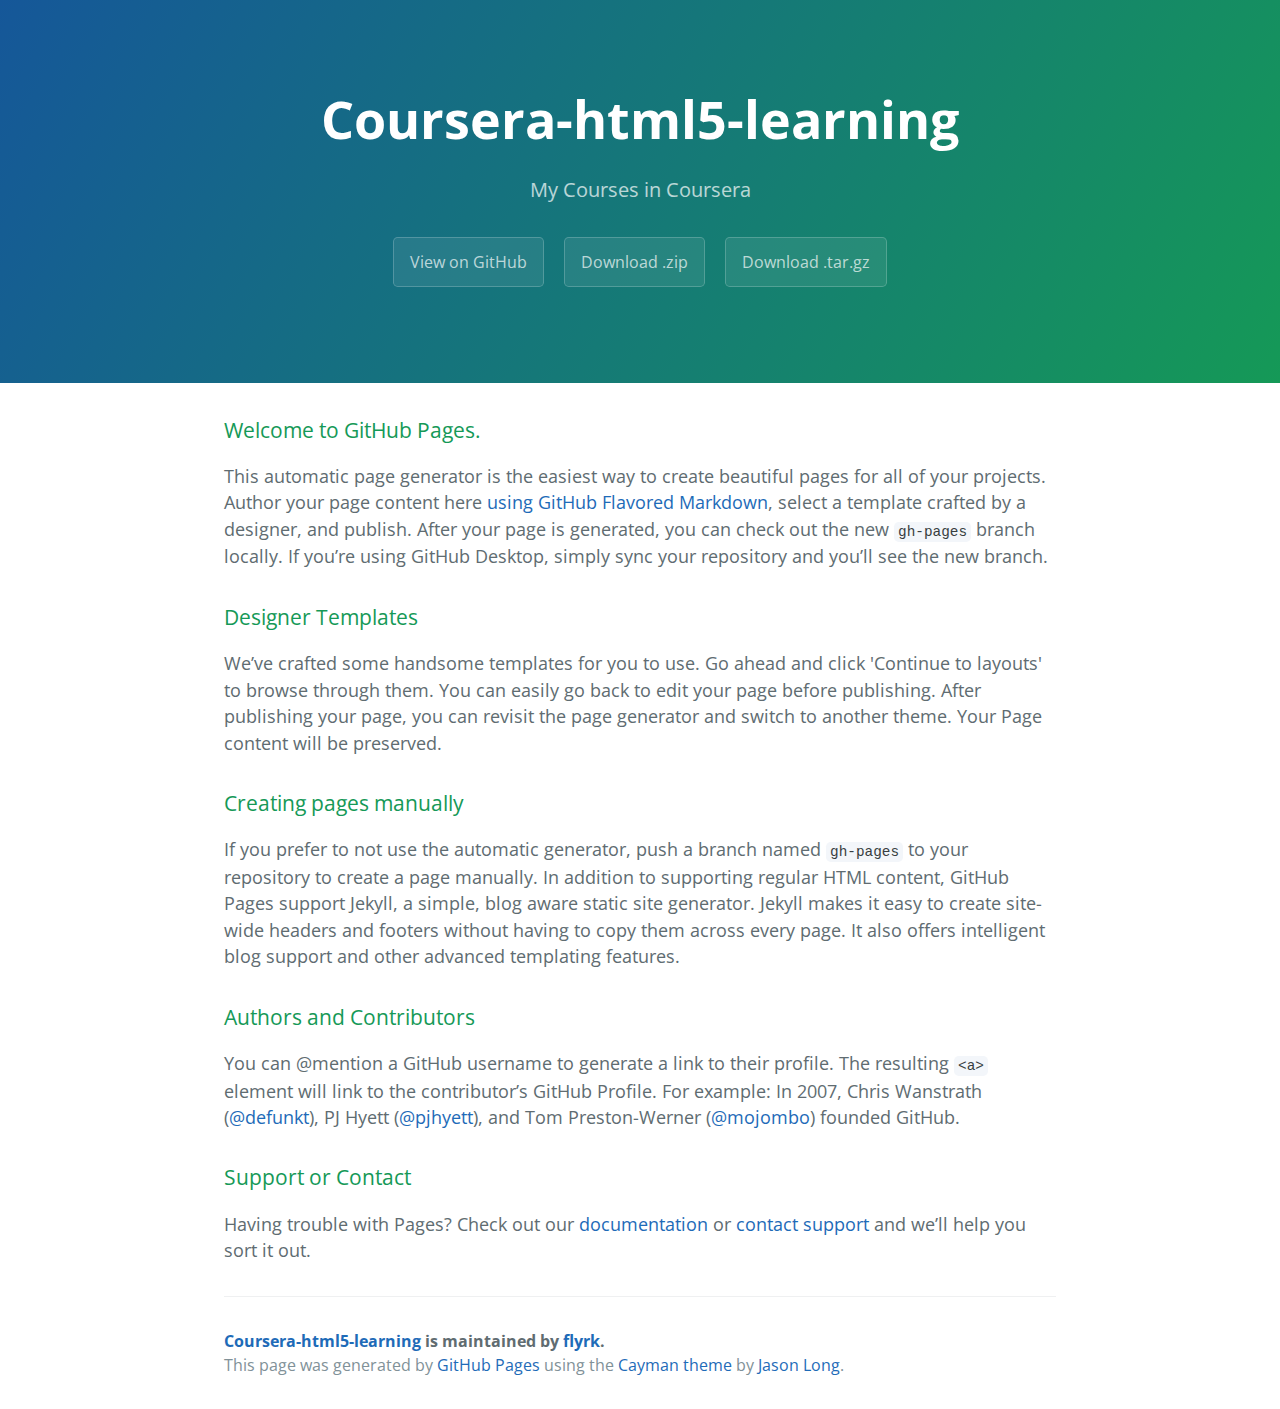
<file: index.html>
<!DOCTYPE html>
<html lang="en-us">
  <head>
    <meta charset="UTF-8">
    <title>Coursera-html5-learning by flyrk</title>
    <meta name="viewport" content="width=device-width, initial-scale=1">
    <link rel="stylesheet" type="text/css" href="stylesheets/normalize.css" media="screen">
    <link href='https://fonts.googleapis.com/css?family=Open+Sans:400,700' rel='stylesheet' type='text/css'>
    <link rel="stylesheet" type="text/css" href="stylesheets/stylesheet.css" media="screen">
    <link rel="stylesheet" type="text/css" href="stylesheets/github-light.css" media="screen">
  </head>
  <body>
    <section class="page-header">
      <h1 class="project-name">Coursera-html5-learning</h1>
      <h2 class="project-tagline">My Courses in Coursera</h2>
      <a href="https://github.com/flyrk/Coursera-HTML5-learning" class="btn">View on GitHub</a>
      <a href="https://github.com/flyrk/Coursera-HTML5-learning/zipball/master" class="btn">Download .zip</a>
      <a href="https://github.com/flyrk/Coursera-HTML5-learning/tarball/master" class="btn">Download .tar.gz</a>
    </section>

    <section class="main-content">
      <h3>
<a id="welcome-to-github-pages" class="anchor" href="#welcome-to-github-pages" aria-hidden="true"><span aria-hidden="true" class="octicon octicon-link"></span></a>Welcome to GitHub Pages.</h3>

<p>This automatic page generator is the easiest way to create beautiful pages for all of your projects. Author your page content here <a href="https://guides.github.com/features/mastering-markdown/">using GitHub Flavored Markdown</a>, select a template crafted by a designer, and publish. After your page is generated, you can check out the new <code>gh-pages</code> branch locally. If you’re using GitHub Desktop, simply sync your repository and you’ll see the new branch.</p>

<h3>
<a id="designer-templates" class="anchor" href="#designer-templates" aria-hidden="true"><span aria-hidden="true" class="octicon octicon-link"></span></a>Designer Templates</h3>

<p>We’ve crafted some handsome templates for you to use. Go ahead and click 'Continue to layouts' to browse through them. You can easily go back to edit your page before publishing. After publishing your page, you can revisit the page generator and switch to another theme. Your Page content will be preserved.</p>

<h3>
<a id="creating-pages-manually" class="anchor" href="#creating-pages-manually" aria-hidden="true"><span aria-hidden="true" class="octicon octicon-link"></span></a>Creating pages manually</h3>

<p>If you prefer to not use the automatic generator, push a branch named <code>gh-pages</code> to your repository to create a page manually. In addition to supporting regular HTML content, GitHub Pages support Jekyll, a simple, blog aware static site generator. Jekyll makes it easy to create site-wide headers and footers without having to copy them across every page. It also offers intelligent blog support and other advanced templating features.</p>

<h3>
<a id="authors-and-contributors" class="anchor" href="#authors-and-contributors" aria-hidden="true"><span aria-hidden="true" class="octicon octicon-link"></span></a>Authors and Contributors</h3>

<p>You can @mention a GitHub username to generate a link to their profile. The resulting <code>&lt;a&gt;</code> element will link to the contributor’s GitHub Profile. For example: In 2007, Chris Wanstrath (<a href="https://github.com/defunkt" class="user-mention">@defunkt</a>), PJ Hyett (<a href="https://github.com/pjhyett" class="user-mention">@pjhyett</a>), and Tom Preston-Werner (<a href="https://github.com/mojombo" class="user-mention">@mojombo</a>) founded GitHub.</p>

<h3>
<a id="support-or-contact" class="anchor" href="#support-or-contact" aria-hidden="true"><span aria-hidden="true" class="octicon octicon-link"></span></a>Support or Contact</h3>

<p>Having trouble with Pages? Check out our <a href="https://help.github.com/pages">documentation</a> or <a href="https://github.com/contact">contact support</a> and we’ll help you sort it out.</p>

      <footer class="site-footer">
        <span class="site-footer-owner"><a href="https://github.com/flyrk/Coursera-HTML5-learning">Coursera-html5-learning</a> is maintained by <a href="https://github.com/flyrk">flyrk</a>.</span>

        <span class="site-footer-credits">This page was generated by <a href="https://pages.github.com">GitHub Pages</a> using the <a href="https://github.com/jasonlong/cayman-theme">Cayman theme</a> by <a href="https://twitter.com/jasonlong">Jason Long</a>.</span>
      </footer>

    </section>

  
  </body>
</html>
</file>
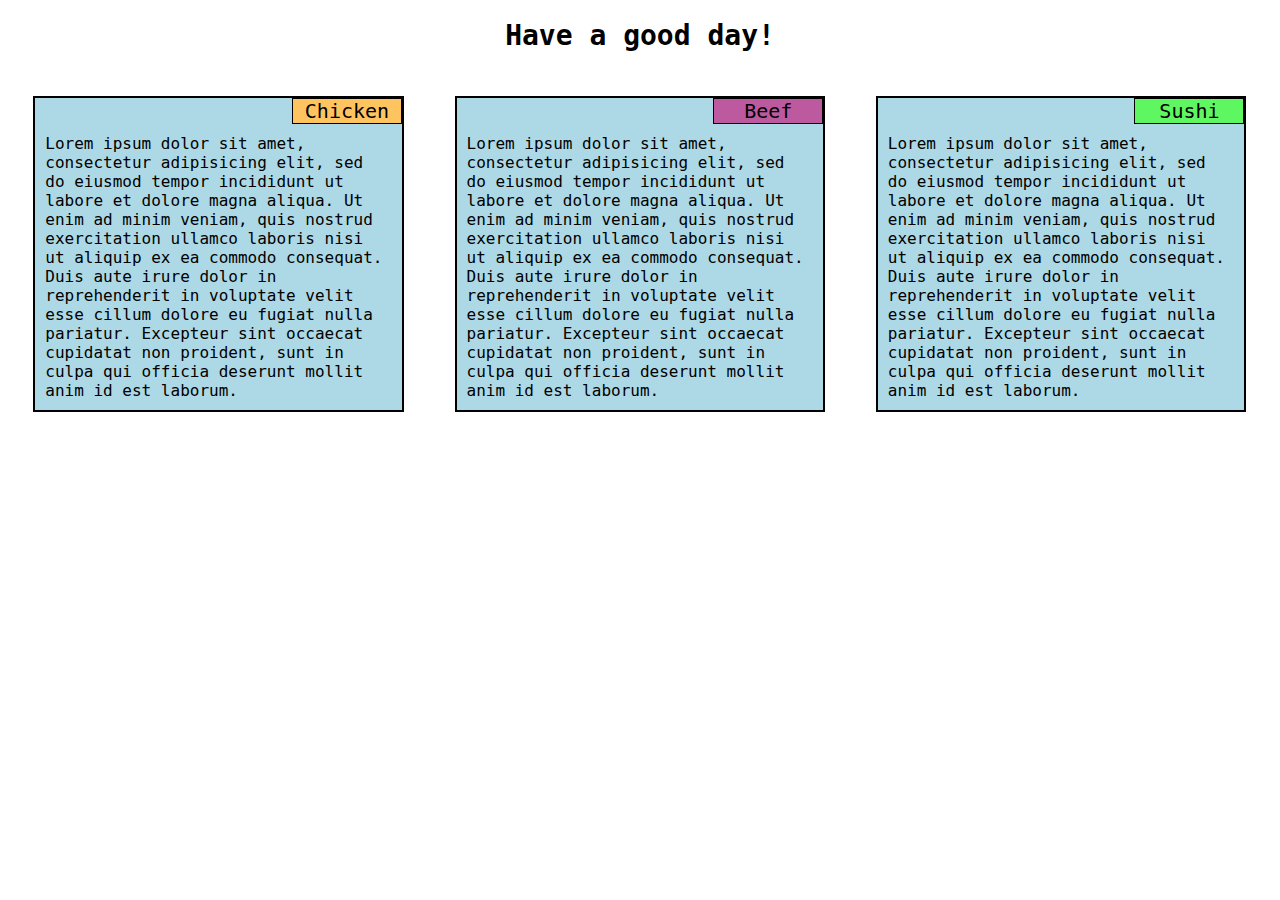
<file: module2_solution/index.html>
<!doctype html>
<html>
<head>
  <meta charset="utf-8">
  <meta name="viewport" content="width:device-width, inscale=1">
  <link rel="stylesheet" href="css/layout.css">
</head>
  <body>
    <h1>Have a good day!</h1>
    <section id="p1">
      <div class="title" id="t1">Chicken</div>
      <p>Lorem ipsum dolor sit amet, consectetur adipisicing elit, sed do eiusmod tempor incididunt ut labore et dolore magna aliqua. 
      Ut enim ad minim veniam, quis nostrud exercitation ullamco laboris nisi ut aliquip ex ea commodo consequat. 
      Duis aute irure dolor in reprehenderit in voluptate velit esse cillum dolore eu fugiat nulla pariatur.
       Excepteur sint occaecat cupidatat non proident, sunt in culpa qui officia deserunt mollit anim id est laborum.</p>
    </section>
    
    <section id="p2">
      <div class="title" id="t2">Beef</div>
      <p>Lorem ipsum dolor sit amet, consectetur adipisicing elit, sed do eiusmod tempor incididunt ut labore et dolore magna aliqua.
       Ut enim ad minim veniam, quis nostrud exercitation ullamco laboris nisi ut aliquip ex ea commodo consequat.
        Duis aute irure dolor in reprehenderit in voluptate velit esse cillum dolore eu fugiat nulla pariatur.
       Excepteur sint occaecat cupidatat non proident, sunt in culpa qui officia deserunt mollit anim id est laborum.</p>
    </section>
    
    <section id="p3">
      <div class="title" id="t3">Sushi</div>
      <p>Lorem ipsum dolor sit amet, consectetur adipisicing elit, sed do eiusmod tempor incididunt ut labore et dolore magna aliqua.
       Ut enim ad minim veniam, quis nostrud exercitation ullamco laboris nisi ut aliquip ex ea commodo consequat. 
       Duis aute irure dolor in reprehenderit in voluptate velit esse cillum dolore eu fugiat nulla pariatur.
       Excepteur sint occaecat cupidatat non proident, sunt in culpa qui officia deserunt mollit anim id est laborum.</p>
    </section>
  </body>
</html>
</file>
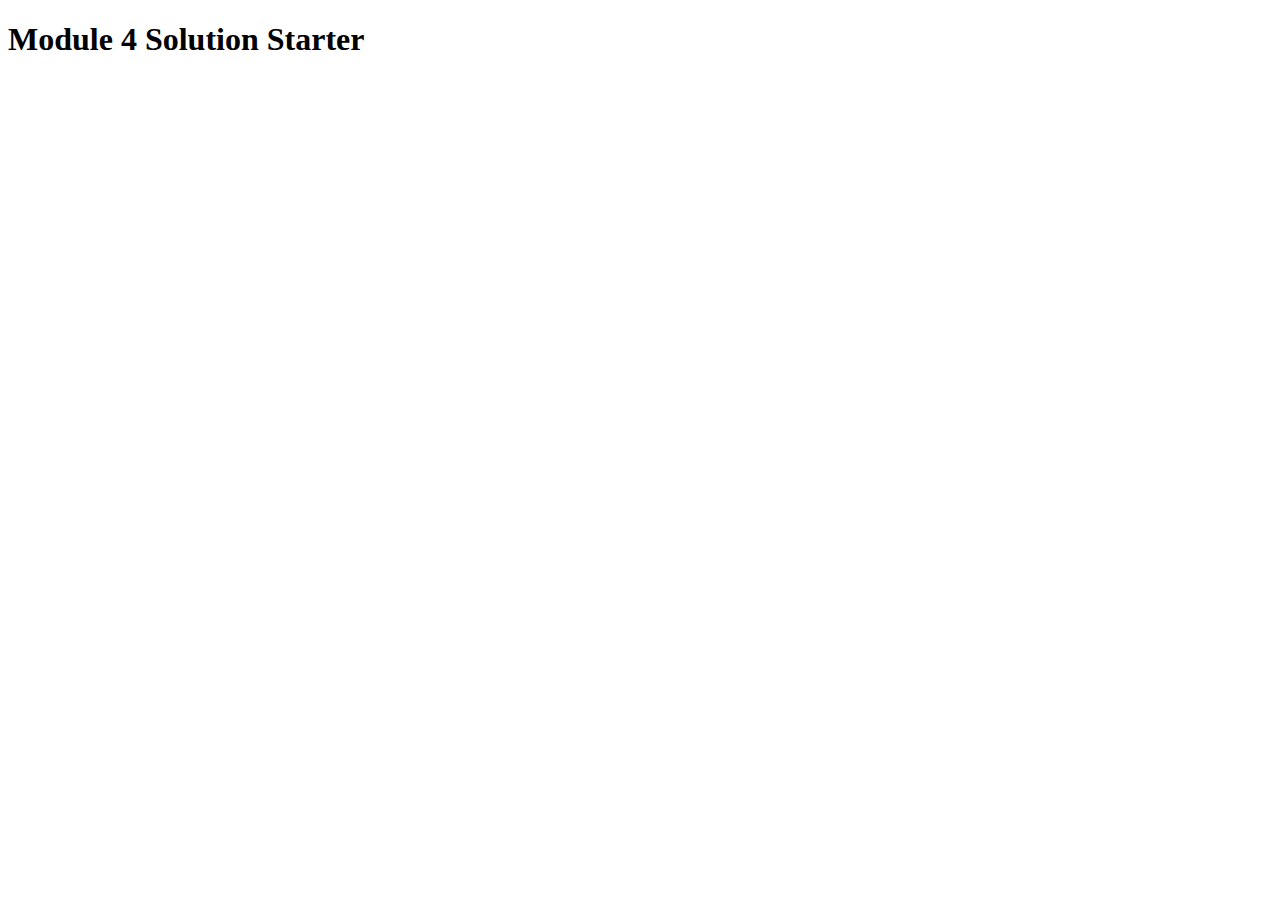
<file: module4_solution/harder/index.html>
<!DOCTYPE html>
<html>
<head>
  <meta charset="utf-8">
  <title>Module 4 Solution Starter</title>
  <script>
    var names = []; // DO NOT REMOVE
  </script>
  <script src="SpeakHello.js"></script>
  <script src="SpeakGoodBye.js"></script>
  <script src="script.js"></script>
</head>
<body>
  <h1>Module 4 Solution Starter</h1>
</body>
</html>
</file>
<file: stylesheets/stylesheet.css>
* {
  box-sizing: border-box; }

body {
  padding: 0;
  margin: 0;
  font-family: "Open Sans", "Helvetica Neue", Helvetica, Arial, sans-serif;
  font-size: 16px;
  line-height: 1.5;
  color: #606c71; }

a {
  color: #1e6bb8;
  text-decoration: none; }
  a:hover {
    text-decoration: underline; }

.btn {
  display: inline-block;
  margin-bottom: 1rem;
  color: rgba(255, 255, 255, 0.7);
  background-color: rgba(255, 255, 255, 0.08);
  border-color: rgba(255, 255, 255, 0.2);
  border-style: solid;
  border-width: 1px;
  border-radius: 0.3rem;
  transition: color 0.2s, background-color 0.2s, border-color 0.2s; }
  .btn + .btn {
    margin-left: 1rem; }

.btn:hover {
  color: rgba(255, 255, 255, 0.8);
  text-decoration: none;
  background-color: rgba(255, 255, 255, 0.2);
  border-color: rgba(255, 255, 255, 0.3); }

@media screen and (min-width: 64em) {
  .btn {
    padding: 0.75rem 1rem; } }

@media screen and (min-width: 42em) and (max-width: 64em) {
  .btn {
    padding: 0.6rem 0.9rem;
    font-size: 0.9rem; } }

@media screen and (max-width: 42em) {
  .btn {
    display: block;
    width: 100%;
    padding: 0.75rem;
    font-size: 0.9rem; }
    .btn + .btn {
      margin-top: 1rem;
      margin-left: 0; } }

.page-header {
  color: #fff;
  text-align: center;
  background-color: #159957;
  background-image: linear-gradient(120deg, #155799, #159957); }

@media screen and (min-width: 64em) {
  .page-header {
    padding: 5rem 6rem; } }

@media screen and (min-width: 42em) and (max-width: 64em) {
  .page-header {
    padding: 3rem 4rem; } }

@media screen and (max-width: 42em) {
  .page-header {
    padding: 2rem 1rem; } }

.project-name {
  margin-top: 0;
  margin-bottom: 0.1rem; }

@media screen and (min-width: 64em) {
  .project-name {
    font-size: 3.25rem; } }

@media screen and (min-width: 42em) and (max-width: 64em) {
  .project-name {
    font-size: 2.25rem; } }

@media screen and (max-width: 42em) {
  .project-name {
    font-size: 1.75rem; } }

.project-tagline {
  margin-bottom: 2rem;
  font-weight: normal;
  opacity: 0.7; }

@media screen and (min-width: 64em) {
  .project-tagline {
    font-size: 1.25rem; } }

@media screen and (min-width: 42em) and (max-width: 64em) {
  .project-tagline {
    font-size: 1.15rem; } }

@media screen and (max-width: 42em) {
  .project-tagline {
    font-size: 1rem; } }

.main-content :first-child {
  margin-top: 0; }
.main-content img {
  max-width: 100%; }
.main-content h1, .main-content h2, .main-content h3, .main-content h4, .main-content h5, .main-content h6 {
  margin-top: 2rem;
  margin-bottom: 1rem;
  font-weight: normal;
  color: #159957; }
.main-content p {
  margin-bottom: 1em; }
.main-content code {
  padding: 2px 4px;
  font-family: Consolas, "Liberation Mono", Menlo, Courier, monospace;
  font-size: 0.9rem;
  color: #383e41;
  background-color: #f3f6fa;
  border-radius: 0.3rem; }
.main-content pre {
  padding: 0.8rem;
  margin-top: 0;
  margin-bottom: 1rem;
  font: 1rem Consolas, "Liberation Mono", Menlo, Courier, monospace;
  color: #567482;
  word-wrap: normal;
  background-color: #f3f6fa;
  border: solid 1px #dce6f0;
  border-radius: 0.3rem; }
  .main-content pre > code {
    padding: 0;
    margin: 0;
    font-size: 0.9rem;
    color: #567482;
    word-break: normal;
    white-space: pre;
    background: transparent;
    border: 0; }
.main-content .highlight {
  margin-bottom: 1rem; }
  .main-content .highlight pre {
    margin-bottom: 0;
    word-break: normal; }
.main-content .highlight pre, .main-content pre {
  padding: 0.8rem;
  overflow: auto;
  font-size: 0.9rem;
  line-height: 1.45;
  border-radius: 0.3rem; }
.main-content pre code, .main-content pre tt {
  display: inline;
  max-width: initial;
  padding: 0;
  margin: 0;
  overflow: initial;
  line-height: inherit;
  word-wrap: normal;
  background-color: transparent;
  border: 0; }
  .main-content pre code:before, .main-content pre code:after, .main-content pre tt:before, .main-content pre tt:after {
    content: normal; }
.main-content ul, .main-content ol {
  margin-top: 0; }
.main-content blockquote {
  padding: 0 1rem;
  margin-left: 0;
  color: #819198;
  border-left: 0.3rem solid #dce6f0; }
  .main-content blockquote > :first-child {
    margin-top: 0; }
  .main-content blockquote > :last-child {
    margin-bottom: 0; }
.main-content table {
  display: block;
  width: 100%;
  overflow: auto;
  word-break: normal;
  word-break: keep-all; }
  .main-content table th {
    font-weight: bold; }
  .main-content table th, .main-content table td {
    padding: 0.5rem 1rem;
    border: 1px solid #e9ebec; }
.main-content dl {
  padding: 0; }
  .main-content dl dt {
    padding: 0;
    margin-top: 1rem;
    font-size: 1rem;
    font-weight: bold; }
  .main-content dl dd {
    padding: 0;
    margin-bottom: 1rem; }
.main-content hr {
  height: 2px;
  padding: 0;
  margin: 1rem 0;
  background-color: #eff0f1;
  border: 0; }

@media screen and (min-width: 64em) {
  .main-content {
    max-width: 64rem;
    padding: 2rem 6rem;
    margin: 0 auto;
    font-size: 1.1rem; } }

@media screen and (min-width: 42em) and (max-width: 64em) {
  .main-content {
    padding: 2rem 4rem;
    font-size: 1.1rem; } }

@media screen and (max-width: 42em) {
  .main-content {
    padding: 2rem 1rem;
    font-size: 1rem; } }

.site-footer {
  padding-top: 2rem;
  margin-top: 2rem;
  border-top: solid 1px #eff0f1; }

.site-footer-owner {
  display: block;
  font-weight: bold; }

.site-footer-credits {
  color: #819198; }

@media screen and (min-width: 64em) {
  .site-footer {
    font-size: 1rem; } }

@media screen and (min-width: 42em) and (max-width: 64em) {
  .site-footer {
    font-size: 1rem; } }

@media screen and (max-width: 42em) {
  .site-footer {
    font-size: 0.9rem; } }
</file>
<file: stylesheets/github-light.css>
/*
The MIT License (MIT)

Copyright (c) 2016 GitHub, Inc.

Permission is hereby granted, free of charge, to any person obtaining a copy
of this software and associated documentation files (the "Software"), to deal
in the Software without restriction, including without limitation the rights
to use, copy, modify, merge, publish, distribute, sublicense, and/or sell
copies of the Software, and to permit persons to whom the Software is
furnished to do so, subject to the following conditions:

The above copyright notice and this permission notice shall be included in all
copies or substantial portions of the Software.

THE SOFTWARE IS PROVIDED "AS IS", WITHOUT WARRANTY OF ANY KIND, EXPRESS OR
IMPLIED, INCLUDING BUT NOT LIMITED TO THE WARRANTIES OF MERCHANTABILITY,
FITNESS FOR A PARTICULAR PURPOSE AND NONINFRINGEMENT. IN NO EVENT SHALL THE
AUTHORS OR COPYRIGHT HOLDERS BE LIABLE FOR ANY CLAIM, DAMAGES OR OTHER
LIABILITY, WHETHER IN AN ACTION OF CONTRACT, TORT OR OTHERWISE, ARISING FROM,
OUT OF OR IN CONNECTION WITH THE SOFTWARE OR THE USE OR OTHER DEALINGS IN THE
SOFTWARE.

*/

.pl-c /* comment */ {
  color: #969896;
}

.pl-c1 /* constant, variable.other.constant, support, meta.property-name, support.constant, support.variable, meta.module-reference, markup.raw, meta.diff.header */,
.pl-s .pl-v /* string variable */ {
  color: #0086b3;
}

.pl-e /* entity */,
.pl-en /* entity.name */ {
  color: #795da3;
}

.pl-smi /* variable.parameter.function, storage.modifier.package, storage.modifier.import, storage.type.java, variable.other */,
.pl-s .pl-s1 /* string source */ {
  color: #333;
}

.pl-ent /* entity.name.tag */ {
  color: #63a35c;
}

.pl-k /* keyword, storage, storage.type */ {
  color: #a71d5d;
}

.pl-s /* string */,
.pl-pds /* punctuation.definition.string, string.regexp.character-class */,
.pl-s .pl-pse .pl-s1 /* string punctuation.section.embedded source */,
.pl-sr /* string.regexp */,
.pl-sr .pl-cce /* string.regexp constant.character.escape */,
.pl-sr .pl-sre /* string.regexp source.ruby.embedded */,
.pl-sr .pl-sra /* string.regexp string.regexp.arbitrary-repitition */ {
  color: #183691;
}

.pl-v /* variable */ {
  color: #ed6a43;
}

.pl-id /* invalid.deprecated */ {
  color: #b52a1d;
}

.pl-ii /* invalid.illegal */ {
  color: #f8f8f8;
  background-color: #b52a1d;
}

.pl-sr .pl-cce /* string.regexp constant.character.escape */ {
  font-weight: bold;
  color: #63a35c;
}

.pl-ml /* markup.list */ {
  color: #693a17;
}

.pl-mh /* markup.heading */,
.pl-mh .pl-en /* markup.heading entity.name */,
.pl-ms /* meta.separator */ {
  font-weight: bold;
  color: #1d3e81;
}

.pl-mq /* markup.quote */ {
  color: #008080;
}

.pl-mi /* markup.italic */ {
  font-style: italic;
  color: #333;
}

.pl-mb /* markup.bold */ {
  font-weight: bold;
  color: #333;
}

.pl-md /* markup.deleted, meta.diff.header.from-file */ {
  color: #bd2c00;
  background-color: #ffecec;
}

.pl-mi1 /* markup.inserted, meta.diff.header.to-file */ {
  color: #55a532;
  background-color: #eaffea;
}

.pl-mdr /* meta.diff.range */ {
  font-weight: bold;
  color: #795da3;
}

.pl-mo /* meta.output */ {
  color: #1d3e81;
}
</file>
<file: module2_solution/css/layout.css>
* {
  box-sizing:border-box;
}

body {
  font-family: monospace;
}

h1 {
  text-align: center;
  font-size: 28px;
}

section {
  position: relative;
  margin: 2%;
  border: 2px solid black;
  background-color: lightblue;
}

.title {
  text-align: center;
  font-size: 20px;
  position: relative;
  width: 30%;
  left: 70%;
  border: 1px solid black;
}

p {
  font-size: 16px;
  margin: 10px;
}

#t1 {
  background-color: rgb(254, 196, 96);
}

#t2 {
  background-color: rgb(189, 89, 158);
}

#t3 {
  background-color: rgb(95, 247, 97);
}
/**********The layout of desktop********/
@media (min-width: 992px) {
  #p1 {
    width: 29.33%;
    float: left;
  }
  
  #p2 {
    width: 29.33%;
    float: left;
  }
  
  #p3 {
    width: 29.33%;
    float: left;
  }
}

/**********The layout of tablet********/
@media (min-width: 768px) and (max-width: 991px) {
  #p1 {
    width: 46%;
    float: left;
  }
  
  #p2 {
    width: 46%;
    float: left;
  }
  
  #p3 {
    width: 96%;
    clear: both;
  }
}

/**********The layout of mobile********/
@media (max-width: 767px) {
  #p1 {
    width: 96%;
  }
  
  #p2 {
    width: 96%;
  }
  
  #p3 {
    width: 96%;
  }
}
</file>
